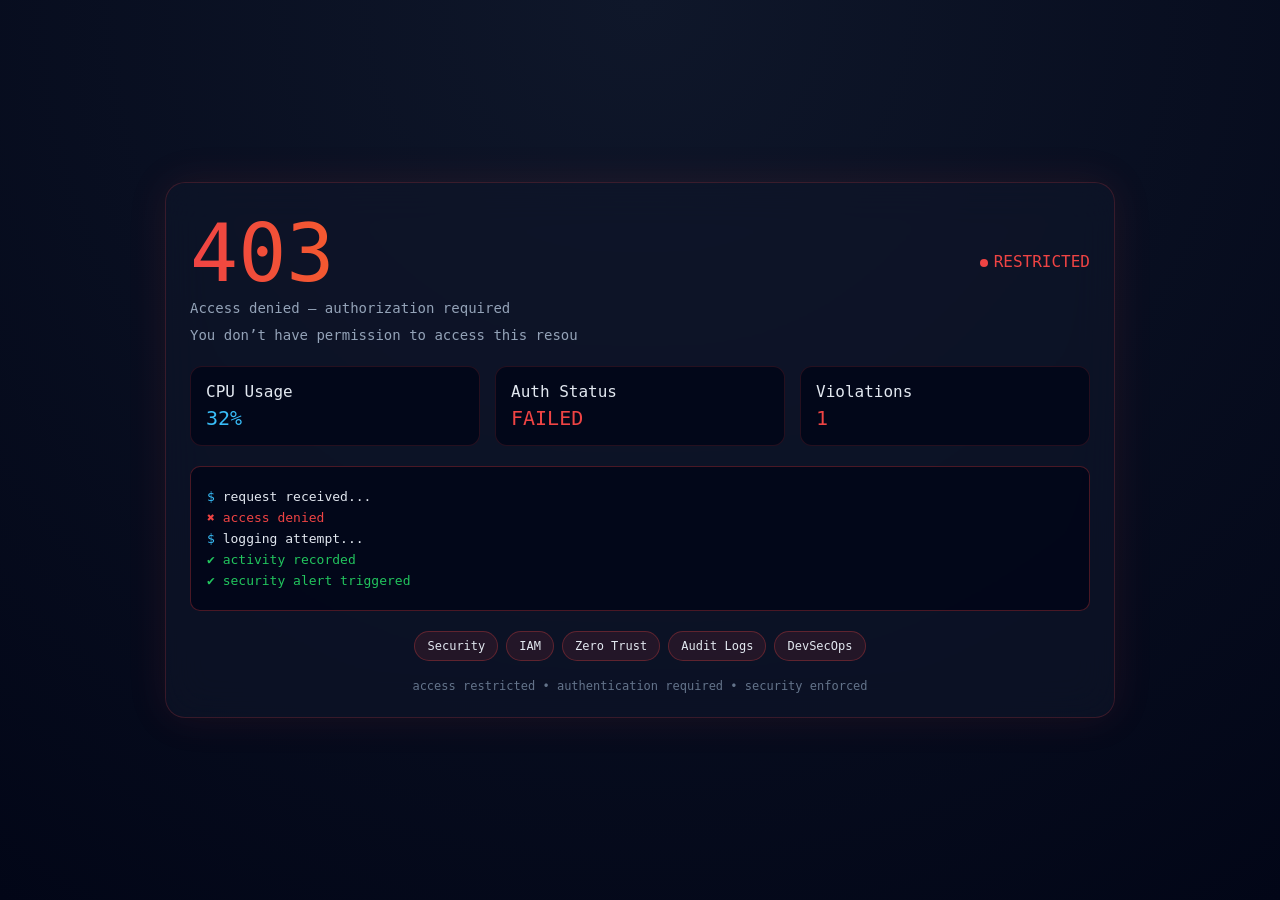
<file: a1/index.html>
<!DOCTYPE html>
<html lang="en">
<head>
<meta charset="UTF-8">
<meta name="viewport" content="width=device-width, initial-scale=1.0">
<title>Vishal Sen | DevOps  </title>
<meta name="description" content="Vishal Sen – DevOps, MLOps & AIOps Architect specializing in Kubernetes, Terraform, AWS, Azure, CI/CD, and AI infrastructure.">
<meta name="author" content="Vishal Sen">

<link rel="icon" href="/assets/favicon.svg">
<link rel="shortcut icon" href="/assets/favicon.svg">

<!-- <link rel="icon" href="assets/favicon.svg" type="image/svg+xml"> -->
<link rel="stylesheet" href="style.css">

<link href="https://fonts.googleapis.com/css2?family=Inter:wght@300;400;600;700&display=swap" rel="stylesheet">
<link rel="stylesheet" href="https://cdnjs.cloudflare.com/ajax/libs/font-awesome/6.5.0/css/all.min.css">
</head>
<body>

<!-- FLOATING THEME TOGGLE -->
<label class="theme-toggle floating">
  <input type="checkbox" id="themeSwitch">
  <div class="track"></div>
  <div class="knob"></div>

  <svg class="icon sun" viewBox="0 0 24 24">
    <circle cx="12" cy="12" r="4" fill="none" stroke="currentColor" stroke-width="1.6"/>
    <g stroke="currentColor" stroke-width="1.6" stroke-linecap="round">
      <line x1="12" y1="1.5" x2="12" y2="4"/>
      <line x1="12" y1="20" x2="12" y2="22.5"/>
      <line x1="1.5" y1="12" x2="4" y2="12"/>
      <line x1="20" y1="12" x2="22.5" y2="12"/>
      <line x1="4.2" y1="4.2" x2="6" y2="6"/>
      <line x1="18" y1="18" x2="19.8" y2="19.8"/>
      <line x1="4.2" y1="19.8" x2="6" y2="18"/>
      <line x1="18" y1="6" x2="19.8" y2="4.2"/>
    </g>
  </svg>

  <svg class="icon moon" viewBox="0 0 24 24">
    <path d="M14.5 2.5a9.5 9.5 0 1 0 7 14.5 7.5 7.5 0 1 1-7-14.5z" fill="none" stroke="currentColor" stroke-width="1.6"/>
    <path d="M18.5 5.5l.6 1.3 1.4.2-1 .9.2 1.4-1.2-.7-1.2.7.2-1.4-1-.9 1.4-.2z" fill="currentColor"/>
  </svg>
</label>

<!-- HERO -->
<div class="hero">
  <h1>Vishal Sen</h1>
  <h3>DevOps • Platform Engineer </h3>
  <div class="contact">📍 Noida, India | 📞 +91-6375067621</div>

  <div class="buttons">
    <a class="btn email" href="mailto:vishalsen.connect@gmail.com"><i class="fa-solid fa-envelope"></i>Email</a>
    <!-- <a class="btn github" href="https://github.com/vishalsen-connect" target="_blank"><i class="fa-brands fa-github"></i>GitHub</a> -->
    <a class="btn linkedin" href="https://linkedin.com/in/vishalsen-connect" target="_blank"><i class="fa-brands fa-linkedin"></i>LinkedIn</a>
    <a class="btn resume" href="resume.pdf" download><i class="fa-solid fa-file-arrow-down"></i>Download Resume</a>
  </div>
</div>

<section id="summary"><h2>Summary</h2>
  <div class="card">
    Senior DevOps Engineer with 7+ years of experience designing and managing scalable, 
    secure, and highly available multi-cloud infrastructure across AWS, Azure, and GCP. 
    Expertise in CI/CD pipeline architecture, Kubernetes platform engineering, Infrastructure 
    as Code (IaC), and observability. Proven ability to lead DevOps transformations, improve 
    deployment reliability, and optimize cloud costs for enterprise-scale systems.
  </div>
</section>

<section id="skills"><h2>Skills</h2>
  <div class="card">
    <p><strong>Cloud & Platforms:</strong> AWS, Microsoft Azure, GCP, DigitalOcean, VMware</p>
    <p><strong>Containerization & Orchestration:</strong> Docker, Kubernetes (EKS, AKS), Amazon ECS, Azure Container, OpenShift</p>
    <p><strong>CI/CD & DevOps Tools:</strong> Jenkins, Azure DevOps, GitHub Actions, Argo CD, AWS CodePipeline, Bitbucket Pipelines</p>
    <p><strong>Infrastructure as Code & Automation:</strong> Terraform, Terragrunt, CloudFormation, Ansible</p>
    <p><strong>Monitoring & Observability:</strong> Amazon CloudWatch, Azure Monitor, Prometheus, Grafana, ELK Stack, Splunk, Zabbix, Nagios</p>
    <p><strong>Scripting & Programming:</strong> Python, Bash, Groovy</p>
    <p><strong>Security & Compliance:</strong> CyberArk, SailPoint, SonarQube, Fossology, OWASP Dependency-Check, SOC 2, HIPAA, GDPR</p>
  </div>
</section>

<!-- EXPERIENCE -->
<section id="experience"><h2>Experience</h2>
  <div class="card">
    <div class="role">Lead Consultant</div>
    <div class="exp-header"><span>HCL Tech</span><span>Aug 2024 – Oct 2025</span></div>
    <div class="location">Noida, Uttar Pradesh, IN</div>
    <ul>
      <li>Architected enterprise-grade multi-cloud CI/CD pipelines (AWS, Azure, GCP) using GitHub Actions, improving deployment reliability by 70%</li>
      <li>Led Kubernetes platform implementation across AKS, EKS, and OpenShift, supporting large-scale production workloads</li>
      <li>Standardized Infrastructure as Code using Terraform and Ansible, reducing manual effort by 50%</li>
      <li>Implemented centralized monitoring and alerting (CloudWatch, Azure Monitor, Prometheus), achieving 99.9% uptime</li>
      <li>Strengthened security posture using CyberArk, GitHub-integrated DevSecOps practices, and compliance frameworks</li>
    </ul>
  </div>

  <div class="card">
    <div class="role">DevOps Engineer</div>
    <div class="exp-header"><span>Matellio Inc (India)</span><span>Apr 2023 – Jun 2024</span></div>
    <div class="location">Jaipur, Rajasthan, IN</div>
    <ul>
      <li>Managed multi-cloud infrastructure (AWS, Azure, GCP) supporting 50+ production workloads</li>
      <li>Designed scalable Infrastructure as Code solutions using Terraform, reducing provisioning time by 70%</li>
      <li>Built CI/CD pipelines using GitHub Actions, Jenkins, and Azure DevOps for multi-environment deployments</li>
      <li>Optimized cloud costs by 30% through rightsizing, auto-scaling, and resource governance strategies</li>
      <li>Implemented disaster recovery and backup strategies, improving RTO by 50%</li>
    </ul>
  </div>

  <div class="card">
  <div class="role">DevOps Engineer</div>
  <div class="exp-header"><span>Stellar Informatics Private Limited</span><span>Sep 2020 – Apr 2023</span></div>
  <div class="location">Noida, Uttar Pradesh, IN</div>
    <ul>
      <li>Built CI/CD pipelines for AWS and Azure, improving deployment efficiency by 70%.</li>
      <li>Managed GitHub, GitLab, and AWS CodeCommit repositories with standardized branching strategies.</li>
      <li>Integrated DevSecOps tools such as SonarQube and OWASP Dependency-Check to ensure secure releases.</li>
      <li>Implemented monitoring using Prometheus, Grafana, and AWS CloudWatch, reducing issue detection time by 40%.</li>
      <li>Containerized applications using Docker and deployed workloads on AWS ECS and Azure Container Instances (ACI).</li>
    </ul>
  </div>

  <div class="card">
  <div class="role">System Administrator</div>
  <div class="exp-header"><span>Evision Technoserve Private Limited</span><span>Jan 2019 – Sep 2020</span></div>
  <div class="location">Noida, Uttar Pradesh, IN</div>
    <ul>
      <li>Automated infrastructure provisioning on AWS and Azure using Terraform, reducing environment setup time by 60%.</li>
      <li>Built CI/CD pipelines using Jenkins, improving deployment speed by 50%.</li>
      <li>Managed Linux and Windows servers, ensuring high availability and patch compliance.</li>
      <li>Implemented Docker-based containerization and monitoring using Prometheus and Grafana.</li>
    </ul>
  </div>  

</section>


<!-- EDUCATION -->
<section id="education"><h2>Education</h2>
  <div class="card">
    <p><strong>Master of Business Administration (MBA-T&FINANCE)</strong><br>Swami Vivekanand Subharti University, Meerut • 07/2021-06/2023</p>
    <p><strong>Bachelor of Computer Application (BCA)</strong><br>Jaipur National University, Jaipur • 07/2017 - 06/2021</p>
  </div>
</section>

<!-- CERTIFICATIONS -->
<section id="certifications"><h2>Certifications</h2>
  <div class="card">
    <ul>
      <li>
        Microsoft Certified: Azure Fundamentals
        <a href="https://learn.microsoft.com/api/credentials/share/en-gb/vishalsen-7177/1BEE1E5DE6D8061F?sharingId=EDB5D14513B7B8A8" target="_blank">[View]</a>
      </li>

      <li>
        Microsoft Certified: Azure Administrator Associate
        <a href="https://learn.microsoft.com/api/credentials/share/en-gb/vishalsen-7177/9BC3036879995AEB?sharingId=EDB5D14513B7B8A8" target="_blank">[View]</a>
      </li>

      <li>
        Microsoft Certified: DevOps Engineer Expert
        <a href="https://learn.microsoft.com/api/credentials/share/en-gb/vishalsen-7177/CEE04BD8E3CBF465?sharingId=EDB5D14513B7B8A8" target="_blank">[View]</a>
      </li>

      <li>
        AWS Certified DevOps Engineer – Professional
        <a href="#" target="_blank">[View]</a>
      </li>

      <li>
        Red Hat Certified System Administrator
        <a href="https://rhtapps.redhat.com/verify?certId=180-059-818" target="_blank">[View]</a>
      </li>

      <li>
        Red Hat Certified Engineer
        <a href="https://rhtapps.redhat.com/verify?certId=180-059-818" target="_blank">[View]</a>
      </li>

      <li>
        Red Hat Certified Specialist in Virtualization
        <a href="https://rhtapps.redhat.com/verify?certId=180-059-818" target="_blank">[View]</a>
      </li>
    </ul>
  </div>
</section>


<footer>© 2026 Vishal Sen • DevOps Resume • GitHub Pages</footer>

<script src="/assets/script.js"></script>
</body>
</html>
</file>
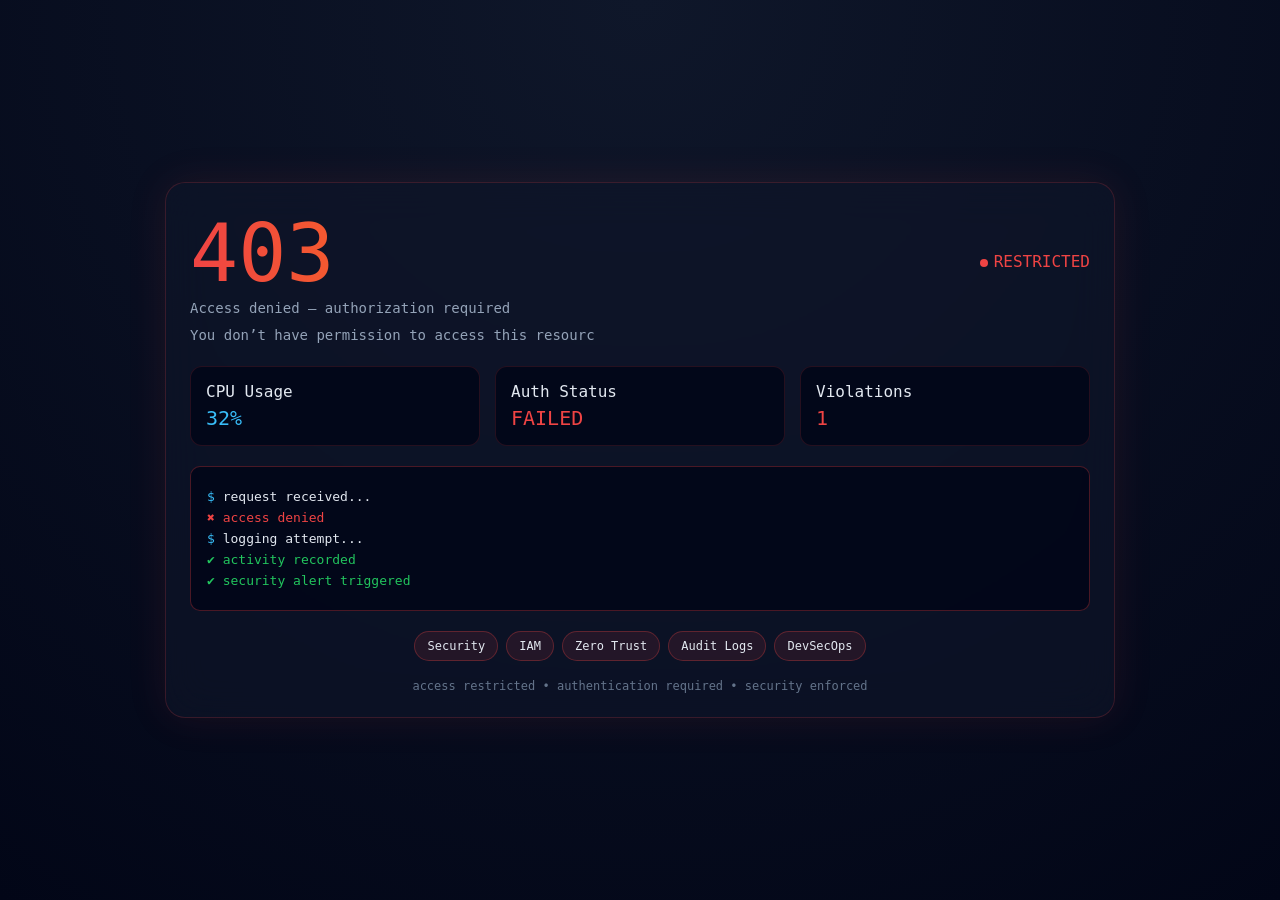
<file: b2/index.html>
<!DOCTYPE html>
<html lang="en">
<head>
<meta charset="UTF-8">
<meta name="viewport" content="width=device-width, initial-scale=1.0">
<title>Vishal Sen | DevOps • MLOps </title>
<meta name="description" content="Vishal Sen – DevOps, MLOps & AIOps Architect specializing in Kubernetes, Terraform, AWS, Azure, CI/CD, and AI infrastructure.">
<meta name="author" content="Vishal Sen">

<link rel="icon" href="/assets/favicon.svg">
<link rel="shortcut icon" href="/assets/favicon.svg">
<link rel="stylesheet" href="style.css">

<link href="https://fonts.googleapis.com/css2?family=Inter:wght@300;400;600;700&display=swap" rel="stylesheet">
<link rel="stylesheet" href="https://cdnjs.cloudflare.com/ajax/libs/font-awesome/6.5.0/css/all.min.css">
</head>
<body>

<!-- FLOATING THEME TOGGLE -->
<label class="theme-toggle floating">
  <input type="checkbox" id="themeSwitch">
  <div class="track"></div>
  <div class="knob"></div>

  <svg class="icon sun" viewBox="0 0 24 24">
    <circle cx="12" cy="12" r="4" fill="none" stroke="currentColor" stroke-width="1.6"/>
    <g stroke="currentColor" stroke-width="1.6" stroke-linecap="round">
      <line x1="12" y1="1.5" x2="12" y2="4"/>
      <line x1="12" y1="20" x2="12" y2="22.5"/>
      <line x1="1.5" y1="12" x2="4" y2="12"/>
      <line x1="20" y1="12" x2="22.5" y2="12"/>
      <line x1="4.2" y1="4.2" x2="6" y2="6"/>
      <line x1="18" y1="18" x2="19.8" y2="19.8"/>
      <line x1="4.2" y1="19.8" x2="6" y2="18"/>
      <line x1="18" y1="6" x2="19.8" y2="4.2"/>
    </g>
  </svg>

  <svg class="icon moon" viewBox="0 0 24 24">
    <path d="M14.5 2.5a9.5 9.5 0 1 0 7 14.5 7.5 7.5 0 1 1-7-14.5z" fill="none" stroke="currentColor" stroke-width="1.6"/>
    <path d="M18.5 5.5l.6 1.3 1.4.2-1 .9.2 1.4-1.2-.7-1.2.7.2-1.4-1-.9 1.4-.2z" fill="currentColor"/>
  </svg>
</label>

<!-- HERO -->
<div class="hero">
  <h1>Vishal Sen</h1>
  <h3>DevOps • MLOps • Platform Engineer</h3>
  <div class="contact">📍 Noida, India | 📞 +91-6375067621</div>

  <div class="buttons">
    <a class="btn email" href="mailto:vishalsen.connect@gmail.com"><i class="fa-solid fa-envelope"></i>Email</a>
    <!-- <a class="btn github" href="https://github.com/vishalsen-connect" target="_blank"><i class="fa-brands fa-github"></i>GitHub</a> -->
    <a class="btn linkedin" href="https://linkedin.com/in/vishalsen-connect" target="_blank"><i class="fa-brands fa-linkedin"></i>LinkedIn</a>
    <a class="btn resume" href="resume.pdf" download><i class="fa-solid fa-file-arrow-down"></i>Download Resume</a>
  </div>
</div>

<section id="summary"><h2>Summary</h2>
  <div class="card">
    Senior DevOps & MLOps Engineer with 7+ years of experience building scalable cloud-
    native platforms and production-grade ML systems across AWS, Azure, and GCP. 
    Specialized in designing end-to-end ML pipelines, automating model lifecycle 
    management, and integrating CI/CD with ML workflows. Proven ability to enable reliable, 
    reproducible, and scalable machine learning deployments.
  </div>
</section>

<section id="skills"><h2>Skills</h2>
  <div class="card">
    <p><strong>Cloud & DevOps:</strong> AWS, Azure, GCP, Kubernetes, Docker, Terraform, Jenkins, Argo CD </p>
    <p><strong>MLOps Platforms:</strong> MLflow, Kubeflow, SageMaker, Azure ML, Vertex AI, KServe, DVC </p>
    <p><strong>ML Frameworks:</strong> TensorFlow, PyTorch, Scikit-learn </p>
    <p><strong>Monitoring:</strong> Prometheus, Grafana, Dynatrace, Amazon CloudWatch, Azure Monitor </p>
    <p><strong>Programming:</strong> Python, Bash </p>
  </div>
</section>

<!-- EXPERIENCE -->
<section id="experience"><h2>Experience</h2>
  <div class="card">
    <div class="role">Lead Consultant</div>
    <div class="exp-header"><span>HCL Tech</span><span>Aug 2024 – Oct 2025</span></div>
    <div class="location">Noida, Uttar Pradesh, IN</div>
    <ul>
      <li>Architected end-to-end MLOps pipelines enabling automated model training, validation, and deployment.</li>
      <li>Integrated ML workflows into CI/CD pipelines, reducing model release cycles significantly.</li>
      <li>Built reusable ML pipelines using MLflow, SageMaker, and Azure ML.</li>
      <li>Collaborated with data science teams to productionize models at scale.</li>
      <li>Implemented monitoring strategies for model performance and system health.</li>
    </ul>
  </div>

  <div class="card">
    <div class="role">DevOps Engineer</div>
    <div class="exp-header"><span>Matellio Inc (India)</span><span>Apr 2023 – Jun 2024</span></div>
    <div class="location">Jaipur, Rajasthan, IN</div>
    <ul>
      <li>Developed MLOps workflows for automated training, versioning, and deployment of ML models.</li>
      <li>Built scalable infrastructure for ML workloads using Terraform and cloud-native services.</li>
      <li>Designed CI/CD pipelines supporting both application and ML deployments.</li>
      <li>Optimized compute and cloud resource usage for ML workloads.</li>
    </ul>
  </div>

  <div class="card">
  <div class="role">DevOps Engineer</div>
  <div class="exp-header"><span>Stellar Informatics Private Limited</span><span>Sep 2020 – Apr 2023</span></div>
  <div class="location">Noida, Uttar Pradesh, IN</div>
    <ul>
      <li>Built CI/CD pipelines for AWS & Azure, improving deployment efficiency by 70%.</li>
      <li>Managed GitHub, GitLab, and CodeCommit with standardized branching strategies.</li>
      <li>Integrated DevSecOps tools (SonarQube, OWASP Dependency-Check) for secure releases.</li>
      <li>Implemented monitoring (Prometheus, Grafana, CloudWatch) and containerized deployments using Docker (ECS, ACI).</li>
    </ul>
  </div>

  <div class="card">
  <div class="role">System Administrator</div>
  <div class="exp-header"><span>Evision Technoserve Private Limited</span><span>Jan 2019 – Sep 2020</span></div>
  <div class="location">Noida, Uttar Pradesh, IN</div>
    <ul>
      <li>Automated infrastructure provisioning on AWS and Azure using Terraform, reducing environment setup time by 60%.</li>
      <li>Built CI/CD pipelines using Jenkins, improving deployment speed by 50%.</li>
      <li>Managed Linux and Windows servers, ensuring high availability and patch compliance.</li>
      <li>Implemented Docker-based containerization and monitoring using Prometheus and Grafana.</li>
    </ul>
  </div>  

</section>


<!-- EDUCATION -->
<section id="education"><h2>Education</h2>
  <div class="card">
    <p><strong>Master of Business Administration (MBA-T&FINANCE)</strong><br>Swami Vivekanand Subharti University, Meerut • 07/2021-06/2023</p>
    <p><strong>Bachelor of Computer Application (BCA)</strong><br>Jaipur National University, Jaipur • 07/2017 - 06/2021</p>
  </div>
</section>

<!-- CERTIFICATIONS -->
<section id="certifications"><h2>Certifications</h2>
  <div class="card">
    <ul>
      <li>
        Microsoft Certified: Azure Fundamentals
        <a href="https://learn.microsoft.com/api/credentials/share/en-gb/vishalsen-7177/1BEE1E5DE6D8061F?sharingId=EDB5D14513B7B8A8" target="_blank">[View]</a>
      </li>

      <li>
        Microsoft Certified: Azure Administrator Associate
        <a href="https://learn.microsoft.com/api/credentials/share/en-gb/vishalsen-7177/9BC3036879995AEB?sharingId=EDB5D14513B7B8A8" target="_blank">[View]</a>
      </li>

      <li>
        Microsoft Certified: DevOps Engineer Expert
        <a href="https://learn.microsoft.com/api/credentials/share/en-gb/vishalsen-7177/CEE04BD8E3CBF465?sharingId=EDB5D14513B7B8A8" target="_blank">[View]</a>
      </li>

      <li>
        AWS Certified DevOps Engineer – Professional
        <a href="#" target="_blank">[View]</a>
      </li>

      <li>
        Red Hat Certified System Administrator
        <a href="https://rhtapps.redhat.com/verify?certId=180-059-818" target="_blank">[View]</a>
      </li>

      <li>
        Red Hat Certified Engineer
        <a href="https://rhtapps.redhat.com/verify?certId=180-059-818" target="_blank">[View]</a>
      </li>

      <li>
        Red Hat Certified Specialist in Virtualization
        <a href="https://rhtapps.redhat.com/verify?certId=180-059-818" target="_blank">[View]</a>
      </li>
    </ul>
  </div>
</section>


<footer>© 2026 Vishal Sen • DevOps Resume • GitHub Pages</footer>

<script src="/assets/script.js"></script>
</body>
</html>
</file>
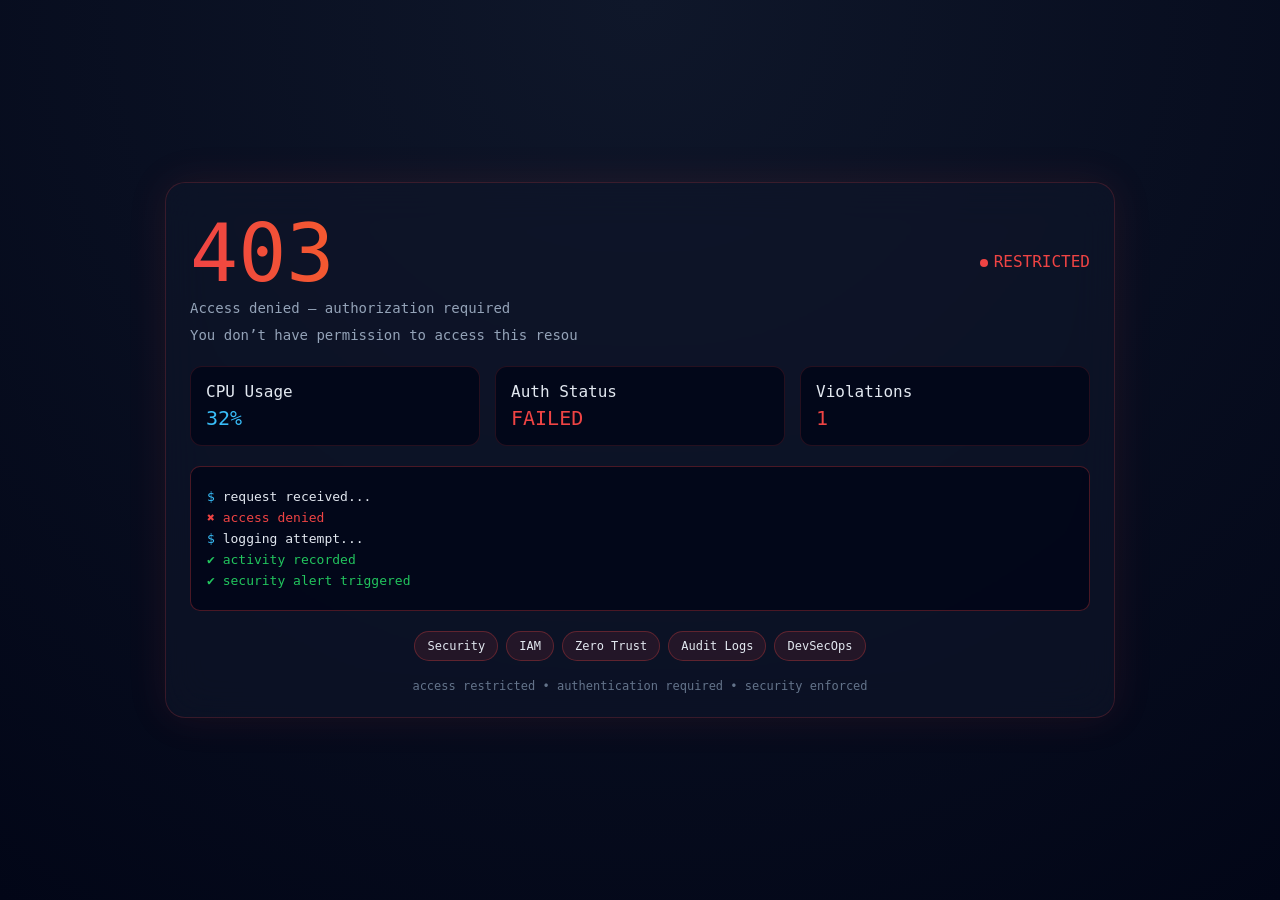
<file: c3/index.html>
<!DOCTYPE html>
<html lang="en">
<head>
<meta charset="UTF-8">
<meta name="viewport" content="width=device-width, initial-scale=1.0">
<title>Vishal Sen | DevOps • MLOps • AIOps </title>
<!-- <title>Vishal Sen | DevOps • MLOps • AIOps Architect</title> -->
<meta name="description" content="Vishal Sen – DevOps, MLOps & AIOps Architect specializing in Kubernetes, Terraform, AWS, Azure, CI/CD, and AI infrastructure.">
<meta name="author" content="Vishal Sen">

<link rel="icon" href="/assets/favicon.svg">
<link rel="shortcut icon" href="/assets/favicon.svg">
<link rel="stylesheet" href="style.css">

<link href="https://fonts.googleapis.com/css2?family=Inter:wght@300;400;600;700&display=swap" rel="stylesheet">
<link rel="stylesheet" href="https://cdnjs.cloudflare.com/ajax/libs/font-awesome/6.5.0/css/all.min.css">
</head>
<body>

<!-- FLOATING THEME TOGGLE -->
<label class="theme-toggle floating">
  <input type="checkbox" id="themeSwitch">
  <div class="track"></div>
  <div class="knob"></div>

  <svg class="icon sun" viewBox="0 0 24 24">
    <circle cx="12" cy="12" r="4" fill="none" stroke="currentColor" stroke-width="1.6"/>
    <g stroke="currentColor" stroke-width="1.6" stroke-linecap="round">
      <line x1="12" y1="1.5" x2="12" y2="4"/>
      <line x1="12" y1="20" x2="12" y2="22.5"/>
      <line x1="1.5" y1="12" x2="4" y2="12"/>
      <line x1="20" y1="12" x2="22.5" y2="12"/>
      <line x1="4.2" y1="4.2" x2="6" y2="6"/>
      <line x1="18" y1="18" x2="19.8" y2="19.8"/>
      <line x1="4.2" y1="19.8" x2="6" y2="18"/>
      <line x1="18" y1="6" x2="19.8" y2="4.2"/>
    </g>
  </svg>

  <svg class="icon moon" viewBox="0 0 24 24">
    <path d="M14.5 2.5a9.5 9.5 0 1 0 7 14.5 7.5 7.5 0 1 1-7-14.5z" fill="none" stroke="currentColor" stroke-width="1.6"/>
    <path d="M18.5 5.5l.6 1.3 1.4.2-1 .9.2 1.4-1.2-.7-1.2.7.2-1.4-1-.9 1.4-.2z" fill="currentColor"/>
  </svg>
</label>

<!-- HERO -->
<div class="hero">
  <h1>Vishal Sen</h1>
  <h3>DevOps • MLOps • AIOps </h3>
  <!-- <h3>DevOps • MLOps • AIOps Architect</h3> -->
  <div class="contact">📍 Noida, India | 📞 +91-6375067621</div>

  <div class="buttons">
    <a class="btn email" href="mailto:vishalsen.connect@gmail.com"><i class="fa-solid fa-envelope"></i>Email</a>
    <!-- <a class="btn github" href="https://github.com/vishalsen-connect" target="_blank"><i class="fa-brands fa-github"></i>GitHub</a> -->
    <a class="btn linkedin" href="https://linkedin.com/in/vishalsen-connect" target="_blank"><i class="fa-brands fa-linkedin"></i>LinkedIn</a>
    <a class="btn resume" href="resume.pdf" download><i class="fa-solid fa-file-arrow-down"></i>Download Resume</a>
  </div>
</div>

<section id="summary"><h2>Summary</h2>
  <div class="card">
    Senior DevOps, MLOps & AIOps Engineer with 7+ years of experience designing and 
    managing scalable, secure, and high-performance multi-cloud infrastructure across 
    AWS, Azure, and GCP. Expertise in CI/CD automation, Kubernetes platform engineering, 
    and end-to-end ML lifecycle management. Proven ability to build intelligent, data-driven 
    observability systems with anomaly detection, predictive monitoring, and automated 
    remediation. Focused on reliability, cost optimization, and delivering self-healing, cloud-
    native solutions.
  </div>
</section>

<section id="skills"><h2>Skills</h2>
  <div class="card">
    <p><strong>Cloud & DevOps:</strong> AWS, Azure, GCP, Kubernetes, Docker, Terraform, Jenkins, Argo CD </p>
    <p><strong>MLOps Platforms:</strong> MLflow, Kubeflow, SageMaker, Azure ML, Vertex AI, KServe, DVC </p>
    <p><strong>ML Frameworks:</strong> TensorFlow, PyTorch, Scikit-learn </p>
    <p><strong>AIOps & Observability:</strong> Anomaly Detection (logs & metrics), Predictive Monitoring, Alert Correlation, Noise Reduction, Root Cause Analysis (RCA), Auto-remediation, Distributed Tracing (OpenTelemetry), Observability (Prometheus, Grafana, ELK Stack, Splunk, Dynatrace) </p>
    <p><strong>Data & ML for AIOps:</strong> Time-series Analysis, Forecasting (Prophet/ARIMA basics), Log Analytics, Feature Engineering, Incident Classification </p>
    <p><strong>LLMOps / GenAI:</strong>LLM Integration (OpenAI APIs), Prompt Engineering, AI-powered Log Analysis, Incident Summarization, ChatOps Automation</p>
  </div>
</section>

<!-- EXPERIENCE -->
<section id="experience"><h2>Experience</h2>
  <div class="card">
    <div class="role">Lead Consultant</div>
    <div class="exp-header"><span>HCL Tech</span><span>Aug 2024 – Oct 2025</span></div>
    <div class="location">Noida, Uttar Pradesh, IN</div>
    <ul>
      <li>Architected multi-cloud CI/CD pipelines, improving deployment reliability by 70%.</li>
      <li>Led Kubernetes platform deployments (AKS, EKS, OpenShift) for large-scale workloads.</li>
      <li>Built end-to-end MLOps pipelines (MLflow, SageMaker, Azure ML) for automated model lifecycle.</li>
      <li>Implemented AIOps-driven observability (Prometheus, ELK) with anomaly detection and auto-remediation.</li>
      <li>Automated infrastructure using Terraform & Ansible, reducing manual effort by 50% and achieving 99.9% uptime.</li>
    </ul>
  </div>

  <div class="card">
    <div class="role">DevOps Engineer</div>
    <div class="exp-header"><span>Matellio Inc (India)</span><span>Apr 2023 – Jun 2024</span></div>
    <div class="location">Jaipur, Rajasthan, IN</div>
    <ul>
      <li>Managed multi-cloud infrastructure supporting 50+ production workloads.</li>
      <li>Designed IaC solutions (Terraform, CloudFormation), reducing provisioning time by 70%.</li>
      <li>Built CI/CD pipelines and integrated ML workflows for automated deployments.</li>
      <li>Optimized cloud costs by 30% and improved system resilience with DR strategies.</li>
    </ul>
  </div>

  <div class="card">
  <div class="role">DevOps Engineer</div>
  <div class="exp-header"><span>Stellar Informatics Private Limited</span><span>Sep 2020 – Apr 2023</span></div>
  <div class="location">Noida, Uttar Pradesh, IN</div>
    <ul>
      <li>Built CI/CD pipelines for AWS & Azure, improving deployment efficiency by 70%.</li>
      <li>Managed GitHub, GitLab, and CodeCommit with standardized branching strategies.</li>
      <li>Integrated DevSecOps tools (SonarQube, OWASP Dependency-Check) for secure releases.</li>
      <li>Implemented monitoring (Prometheus, Grafana, CloudWatch) and containerized deployments using Docker (ECS, ACI).</li>
    </ul>
  </div>

  <div class="card">
  <div class="role">System Administrator</div>
  <div class="exp-header"><span>Evision Technoserve Private Limited</span><span>Jan 2019 – Sep 2020</span></div>
  <div class="location">Noida, Uttar Pradesh, IN</div>
    <ul>
      <li>Automated infrastructure provisioning on AWS and Azure using Terraform, reducing environment setup time by 60%.</li>
      <li>Built CI/CD pipelines using Jenkins, improving deployment speed by 50%.</li>
      <li>Managed Linux and Windows servers, ensuring high availability and patch compliance.</li>
      <li>Implemented Docker-based containerization and monitoring using Prometheus and Grafana.</li>
    </ul>
  </div>  

</section>


<!-- EDUCATION -->
<section id="education"><h2>Education</h2>
  <div class="card">
    <p><strong>Master of Business Administration (MBA-T&FINANCE)</strong><br>Swami Vivekanand Subharti University, Meerut • 07/2021-06/2023</p>
    <p><strong>Bachelor of Computer Application (BCA)</strong><br>Jaipur National University, Jaipur • 07/2017 - 06/2021</p>
  </div>
</section>

<!-- CERTIFICATIONS -->
<section id="certifications"><h2>Certifications</h2>
  <div class="card">
    <ul>
      <li>
        Microsoft Certified: Azure Fundamentals
        <a href="https://learn.microsoft.com/api/credentials/share/en-gb/vishalsen-7177/1BEE1E5DE6D8061F?sharingId=EDB5D14513B7B8A8" target="_blank">[View]</a>
      </li>

      <li>
        Microsoft Certified: Azure Administrator Associate
        <a href="https://learn.microsoft.com/api/credentials/share/en-gb/vishalsen-7177/9BC3036879995AEB?sharingId=EDB5D14513B7B8A8" target="_blank">[View]</a>
      </li>

      <li>
        Microsoft Certified: DevOps Engineer Expert
        <a href="https://learn.microsoft.com/api/credentials/share/en-gb/vishalsen-7177/CEE04BD8E3CBF465?sharingId=EDB5D14513B7B8A8" target="_blank">[View]</a>
      </li>

      <li>
        AWS Certified DevOps Engineer – Professional
        <a href="#" target="_blank">[View]</a>
      </li>

      <li>
        Red Hat Certified System Administrator
        <a href="https://rhtapps.redhat.com/verify?certId=180-059-818" target="_blank">[View]</a>
      </li>

      <li>
        Red Hat Certified Engineer
        <a href="https://rhtapps.redhat.com/verify?certId=180-059-818" target="_blank">[View]</a>
      </li>

      <li>
        Red Hat Certified Specialist in Virtualization
        <a href="https://rhtapps.redhat.com/verify?certId=180-059-818" target="_blank">[View]</a>
      </li>
    </ul>
  </div>
</section>


<footer>© 2026 Vishal Sen • DevOps Resume • GitHub Pages</footer>

<script src="/assets/script.js"></script>
</body>
</html>
</file>
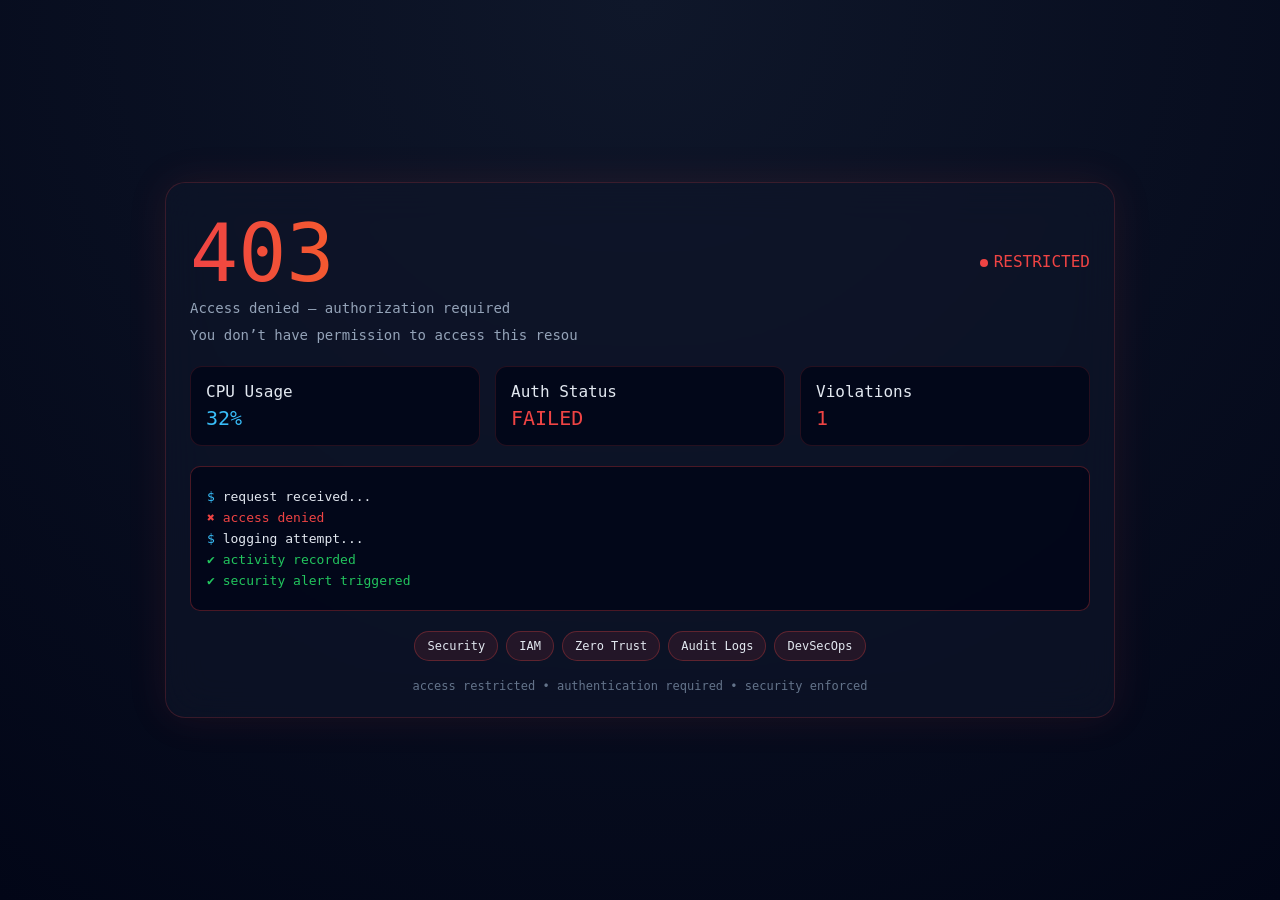
<file: old/index.html>
<!DOCTYPE html>
<html lang="en">
<head>
<meta charset="UTF-8">
<meta name="viewport" content="width=device-width, initial-scale=1.0">
<title>Vishal Sen | DevOps • MLOps </title>
<!-- <title>Vishal Sen | DevOps • MLOps • AIOps Architect</title> -->
<meta name="description" content="Vishal Sen – DevOps, MLOps & AIOps Architect specializing in Kubernetes, Terraform, AWS, Azure, CI/CD, and AI infrastructure.">
<meta name="author" content="Vishal Sen">

<link rel="icon" href="assets/favicon.svg" type="image/svg+xml">
<link rel="stylesheet" href="style.css">

<link href="https://fonts.googleapis.com/css2?family=Inter:wght@300;400;600;700&display=swap" rel="stylesheet">
<link rel="stylesheet" href="https://cdnjs.cloudflare.com/ajax/libs/font-awesome/6.5.0/css/all.min.css">
</head>
<body>

<!-- FLOATING THEME TOGGLE -->
<label class="theme-toggle floating">
  <input type="checkbox" id="themeSwitch">
  <div class="track"></div>
  <div class="knob"></div>

  <svg class="icon sun" viewBox="0 0 24 24">
    <circle cx="12" cy="12" r="4" fill="none" stroke="currentColor" stroke-width="1.6"/>
    <g stroke="currentColor" stroke-width="1.6" stroke-linecap="round">
      <line x1="12" y1="1.5" x2="12" y2="4"/>
      <line x1="12" y1="20" x2="12" y2="22.5"/>
      <line x1="1.5" y1="12" x2="4" y2="12"/>
      <line x1="20" y1="12" x2="22.5" y2="12"/>
      <line x1="4.2" y1="4.2" x2="6" y2="6"/>
      <line x1="18" y1="18" x2="19.8" y2="19.8"/>
      <line x1="4.2" y1="19.8" x2="6" y2="18"/>
      <line x1="18" y1="6" x2="19.8" y2="4.2"/>
    </g>
  </svg>

  <svg class="icon moon" viewBox="0 0 24 24">
    <path d="M14.5 2.5a9.5 9.5 0 1 0 7 14.5 7.5 7.5 0 1 1-7-14.5z" fill="none" stroke="currentColor" stroke-width="1.6"/>
    <path d="M18.5 5.5l.6 1.3 1.4.2-1 .9.2 1.4-1.2-.7-1.2.7.2-1.4-1-.9 1.4-.2z" fill="currentColor"/>
  </svg>
</label>

<!-- HERO -->
<div class="hero">
  <h1>Vishal Sen</h1>
  <h3>DevOps • MLOps • Platform Engineer</h3>
  <!-- <h3>DevOps • MLOps • AIOps Architect</h3> -->
  <div class="contact">📍 Noida, India | 📞 +91-6375067621</div>

  <div class="buttons">
    <a class="btn email" href="mailto:vishalsen.connect@gmail.com"><i class="fa-solid fa-envelope"></i>Email</a>
    <!-- <a class="btn github" href="https://github.com/vishalsen-connect" target="_blank"><i class="fa-brands fa-github"></i>GitHub</a> -->
    <a class="btn linkedin" href="https://linkedin.com/in/vishalsen-connect" target="_blank"><i class="fa-brands fa-linkedin"></i>LinkedIn</a>
    <a class="btn resume" href="resume.pdf" download><i class="fa-solid fa-file-arrow-down"></i>Download Resume</a>
  </div>
</div>

<section id="summary"><h2>Summary</h2>
  <div class="card">
    DevOps & MLOps Engineer with 7+ years of experience in multi-cloud environments across AWS, Azure, and
    GCP. Skilled in CI/CD pipeline automation, Kubernetes orchestration, IaC, monitoring, and secure 
    infrastructure design. Experienced in building scalable ML pipelines using SageMaker, MLflow, and
    Azure ML. Focused on automation, cost optimization, system reliability, and delivering high-performance
    cloud-native solutions.
  </div>
</section>

<section id="skills"><h2>Skills</h2>
  <div class="card">
    <p><strong>Cloud & Platforms:</strong> AWS, Microsoft Azure, GCP, DigitalOcean, VMware</p>
    <p><strong>Containerization & Orchestration:</strong> Docker, Kubernetes (EKS, AKS), Amazon ECS, Azure Container, OpenShift</p>
    <p><strong>CI/CD & DevOps Tools:</strong> Jenkins, Azure DevOps, GitHub Actions, Argo CD, AWS CodePipeline, Bitbucket Pipelines</p>
    <p><strong>Infrastructure as Code & Automation:</strong> Terraform, Terragrunt, CloudFormation, Ansible</p>
    <p><strong>Monitoring & Observability:</strong> Amazon CloudWatch, Azure Monitor, Prometheus, Grafana, ELK Stack, Splunk, Zabbix, Nagios</p>
    <p><strong>Scripting & Programming:</strong> Python, Bash, Groovy</p>
    <p><strong>Security & Compliance:</strong> CyberArk, SailPoint, SonarQube, Fossology, OWASP Dependency-Check, SOC 2, HIPAA, GDPR</p>
    <p><strong>ML Platforms:</strong> MLflow, Kubeflow, KServe, DVC, SageMaker, Azure ML, Vertex AI, TensorFlow, PyTorch, Scikit-learn, Pandas, NumPy</p>
    <p><strong>Data & Analytics:</strong> Power BI, Tableau, Glue, Azure Data Factory</p>  
  </div>
</section>

<!-- EXPERIENCE -->
<section id="experience"><h2>Experience</h2>
  <div class="card">
    <div class="role">Lead Consultant</div>
    <div class="exp-header"><span>HCL Tech</span><span>Aug 2024 – Oct 2025</span></div>
    <div class="location">Noida, Uttar Pradesh, IN</div>
    <ul>
      <li>Architected multi-cloud CI/CD pipelines (AWS, Azure, GitHub Actions), increasing deployment reliability by 70%.</li>
      <li>Deployed containerized applications on AKS, EKS, OpenShift, managing 500+ artifacts via JFrog Artifactory.</li>
      <li>Built end-to-end MLOps pipelines using MLflow, SageMaker, Azure ML, and Docker with automated model training & deployment.</li>
      <li>Implemented CyberArk for credential governance, reducing privileged access risk by 60%.</li>
      <li>Automated infrastructure using Terraform & Ansible, cutting manual configuration efforts by 50%.</li>
      <li>Developed detailed runbooks, architecture diagrams, and SOPs, improving onboarding efficiency by 30%.</li>
      <li>Achieved 99.9% uptime using proactive monitoring with Azure Monitor & AWS CloudWatch.</li>
    </ul>
  </div>

  <div class="card">
    <div class="role">DevOps Engineer</div>
    <div class="exp-header"><span>Matellio Inc (India)</span><span>Apr 2023 – Jun 2024</span></div>
    <div class="location">Jaipur, Rajasthan, IN</div>
    <ul>
      <li>Managed multi-cloud infrastructure across AWS and Azure, supporting 50+ distributed production workloads.</li>
      <li>Built scalable Infrastructure as Code using Terraform, CloudFormation, and ARM templates, reducing provisioning time by 70%.</li>
      <li>Designed and implemented CI/CD pipelines using Jenkins, GitHub Actions, and Azure DevOps for multi-environment deployments.</li>
      <li>Developed MLOps workflows using MLflow, SageMaker, and Azure ML, enabling automated model training and versioning.</li>
      <li>Optimized cloud resource utilization, reducing AWS and Azure costs by 30% through rightsizing and auto-scaling strategies.</li>
      <li>Implemented disaster recovery solutions, improving RTO by 50%.</li>
    </ul>
  </div>

  <div class="card">
  <div class="role">DevOps Engineer</div>
  <div class="exp-header"><span>Stellar Informatics Private Limited</span><span>Sep 2020 – Apr 2023</span></div>
  <div class="location">Noida, Uttar Pradesh, IN</div>
    <ul>
      <li>Built CI/CD pipelines for AWS and Azure, improving deployment efficiency by 70%.</li>
      <li>Managed GitHub, GitLab, and AWS CodeCommit repositories with standardized branching strategies.</li>
      <li>Integrated DevSecOps tools such as SonarQube and OWASP Dependency-Check to ensure secure releases.</li>
      <li>Implemented monitoring using Prometheus, Grafana, and AWS CloudWatch, reducing issue detection time by 40%.</li>
      <li>Containerized applications using Docker and deployed workloads on AWS ECS and Azure Container Instances (ACI).</li>
    </ul>
  </div>

  <div class="card">
  <div class="role">System Administrator</div>
  <div class="exp-header"><span>Evision Technoserve Private Limited</span><span>Jan 2019 – Sep 2020</span></div>
  <div class="location">Noida, Uttar Pradesh, IN</div>
    <ul>
      <li>Automated infrastructure provisioning on AWS and Azure using Terraform, reducing environment setup time by 60%.</li>
      <li>Built CI/CD pipelines using Jenkins, improving deployment speed by 50%.</li>
      <li>Managed Linux and Windows servers, ensuring high availability and patch compliance.</li>
      <li>Implemented Docker-based containerization and monitoring using Prometheus and Grafana.</li>
    </ul>
  </div>  

</section>


<!-- EDUCATION -->
<section id="education"><h2>Education</h2>
  <div class="card">
    <p><strong>Master of Business Administration (MBA-T&FINANCE)</strong><br>Swami Vivekanand Subharti University, Meerut • 07/2021-06/2023</p>
    <p><strong>Bachelor of Computer Application (BCA)</strong><br>Jaipur National University, Jaipur • 07/2017 - 06/2021</p>
  </div>
</section>

<!-- CERTIFICATIONS -->
<section id="certifications"><h2>Certifications</h2>
  <div class="card">
    <ul>
      <li>
        Microsoft Certified: Azure Fundamentals
        <a href="https://learn.microsoft.com/api/credentials/share/en-gb/vishalsen-7177/1BEE1E5DE6D8061F?sharingId=EDB5D14513B7B8A8" target="_blank">[View]</a>
      </li>

      <li>
        Microsoft Certified: Azure Administrator Associate
        <a href="https://learn.microsoft.com/api/credentials/share/en-gb/vishalsen-7177/9BC3036879995AEB?sharingId=EDB5D14513B7B8A8" target="_blank">[View]</a>
      </li>

      <li>
        Microsoft Certified: DevOps Engineer Expert
        <a href="https://learn.microsoft.com/api/credentials/share/en-gb/vishalsen-7177/CEE04BD8E3CBF465?sharingId=EDB5D14513B7B8A8" target="_blank">[View]</a>
      </li>

      <li>
        AWS Certified DevOps Engineer – Professional
        <a href="#" target="_blank">[View]</a>
      </li>

      <li>
        Red Hat Certified System Administrator
        <a href="https://rhtapps.redhat.com/verify?certId=180-059-818" target="_blank">[View]</a>
      </li>

      <li>
        Red Hat Certified Engineer
        <a href="https://rhtapps.redhat.com/verify?certId=180-059-818" target="_blank">[View]</a>
      </li>

      <li>
        Red Hat Certified Specialist in Virtualization
        <a href="https://rhtapps.redhat.com/verify?certId=180-059-818" target="_blank">[View]</a>
      </li>
    </ul>
  </div>
</section>


<footer>© 2026 Vishal Sen • DevOps Resume • GitHub Pages</footer>

<script src="/assets/script.js"></script>
</body>
</html>
</file>
<file: a1/style.css>
:root {
  --bg:#fff; --card:#f9fafb; --text:#111827; --muted:#6b7280; --accent:#6366f1; --border:#e5e7eb;
}
body.dark { --bg:#0b0f17; --card:#111827; --text:#e5e7eb; --muted:#9ca3af; --border:#1f2937; }

*{margin:0;padding:0;box-sizing:border-box;scroll-behavior:smooth;}
body{font-family:Inter,system-ui;background:var(--bg);color:var(--text);line-height:1.5;transition:.3s;}

/* FLOATING TOGGLE */
.theme-toggle.floating{
  position:fixed;
  top:20px;
  right:20px;
  width:50px;
  height:26px;
  z-index:9999;
}

/* TOGGLE BASE */
.theme-toggle{position:relative;display:flex;align-items:center;justify-content:center;}
.theme-toggle input{display:none;}
.track{position:absolute;inset:0;border-radius:50px;background:#000;transition:.35s;cursor:pointer;}
body.dark .track{background:#fff;}
.knob{position:absolute;top:1px;left:1px;width:24px;height:24px;border-radius:50%;background:#fff;transition:.35s;}
body.dark .knob{transform:translateX(24px);background:#000;}
.icon{position:absolute;width:16px;height:16px;pointer-events:none;transition:.3s;top:50%;transform:translateY(-50%);}
.sun{left:4px;color:#000;opacity:0;}
.moon{right:4px;color:#fff;opacity:1;}
body.dark .sun{opacity:1;}
body.dark .moon{opacity:0;}

/* HERO */
.hero{max-width:1100px;margin:80px auto 20px;padding:0 18px;text-align:center;}
.hero h1{font-size:32px;margin-bottom:6px;}
.hero h3{font-weight:500;color:var(--muted);margin-bottom:10px;}
.contact{font-size:14px;color:var(--muted);margin-bottom:14px;}

/* BUTTONS */
.buttons{display:flex;justify-content:center;flex-wrap:wrap;gap:10px;}
.btn{padding:9px 14px;border-radius:8px;font-size:14px;text-decoration:none;color:#fff;display:flex;align-items:center;gap:6px;transition:.25s;}
.email{background:#ea4335;}
.github{background:#24292e;}
.linkedin{background:#0077b5;}
.resume{background:#16a34a;}

body.dark .email { background: rgba(234, 67, 53, 0.25); }
body.dark .github { background: rgba(36, 41, 46, 0.25); }
body.dark .linkedin { background: rgba(0, 119, 181, 0.25); }
body.dark .resume { background: rgba(22, 163, 74, 0.25); }
body.dark .btn:hover {transform: translateY(-2px) scale(1.05);box-shadow: 0 6px 20px rgba(0,0,0,0.25);}

/* SECTIONS */
section{max-width:1100px;margin:auto;padding:30px 18px;}
h2{font-size:24px;margin-bottom:16px;}
.card{background:var(--card);padding:18px;border-radius:10px;border:1px solid var(--border);margin-bottom:14px;}
.role{font-size:17px;font-weight:700;margin-bottom:3px;}
.exp-header{display:flex;justify-content:space-between;flex-wrap:wrap;font-weight:600;font-size:14px;}
.location{font-size:13px;color:var(--muted);margin-bottom:8px;}
ul{padding-left:20px;list-style:disc;font-size:14px;margin-bottom:10px;}
li{margin-bottom:6px;line-height:1.4;}

footer{text-align:center;padding:14px;font-size:14px;color:var(--muted);}

/* RESPONSIVE */
@media(max-width:768px){
  .hero h1{font-size:24px;}
  .hero h3{font-size:15px;}
  .buttons{flex-direction:column;gap:8px;}
}

/* CERTIFICATIONS – keep original font look */
#certifications ul{
  list-style: disc;
  padding-left: 18px;
  margin: 0;
  font-size: inherit;        /* keep same size as before */
}

#certifications li{
  margin-bottom: 4px;        /* tighter spacing like original */
  line-height: 1.3;
  font-weight: 400;          /* remove bold feel */
}

#certifications a{
  margin-left: 6px;
  text-decoration: none;
  color: var(--accent);
  font-weight: 500;
}

#certifications a:hover{
  text-decoration: underline;
}
</file>
<file: b2/style.css>
:root {
  --bg:#fff; --card:#f9fafb; --text:#111827; --muted:#6b7280; --accent:#6366f1; --border:#e5e7eb;
}
body.dark { --bg:#0b0f17; --card:#111827; --text:#e5e7eb; --muted:#9ca3af; --border:#1f2937; }

*{margin:0;padding:0;box-sizing:border-box;scroll-behavior:smooth;}
body{font-family:Inter,system-ui;background:var(--bg);color:var(--text);line-height:1.5;transition:.3s;}

/* FLOATING TOGGLE */
.theme-toggle.floating{
  position:fixed;
  top:20px;
  right:20px;
  width:50px;
  height:26px;
  z-index:9999;
}

/* TOGGLE BASE */
.theme-toggle{position:relative;display:flex;align-items:center;justify-content:center;}
.theme-toggle input{display:none;}
.track{position:absolute;inset:0;border-radius:50px;background:#000;transition:.35s;cursor:pointer;}
body.dark .track{background:#fff;}
.knob{position:absolute;top:1px;left:1px;width:24px;height:24px;border-radius:50%;background:#fff;transition:.35s;}
body.dark .knob{transform:translateX(24px);background:#000;}
.icon{position:absolute;width:16px;height:16px;pointer-events:none;transition:.3s;top:50%;transform:translateY(-50%);}
.sun{left:4px;color:#000;opacity:0;}
.moon{right:4px;color:#fff;opacity:1;}
body.dark .sun{opacity:1;}
body.dark .moon{opacity:0;}

/* HERO */
.hero{max-width:1100px;margin:80px auto 20px;padding:0 18px;text-align:center;}
.hero h1{font-size:32px;margin-bottom:6px;}
.hero h3{font-weight:500;color:var(--muted);margin-bottom:10px;}
.contact{font-size:14px;color:var(--muted);margin-bottom:14px;}

/* BUTTONS */
.buttons{display:flex;justify-content:center;flex-wrap:wrap;gap:10px;}
.btn{padding:9px 14px;border-radius:8px;font-size:14px;text-decoration:none;color:#fff;display:flex;align-items:center;gap:6px;transition:.25s;}
.email{background:#ea4335;}
.github{background:#24292e;}
.linkedin{background:#0077b5;}
.resume{background:#16a34a;}

body.dark .email { background: rgba(234, 67, 53, 0.25); }
body.dark .github { background: rgba(36, 41, 46, 0.25); }
body.dark .linkedin { background: rgba(0, 119, 181, 0.25); }
body.dark .resume { background: rgba(22, 163, 74, 0.25); }
body.dark .btn:hover {transform: translateY(-2px) scale(1.05);box-shadow: 0 6px 20px rgba(0,0,0,0.25);}

/* SECTIONS */
section{max-width:1100px;margin:auto;padding:30px 18px;}
h2{font-size:24px;margin-bottom:16px;}
.card{background:var(--card);padding:18px;border-radius:10px;border:1px solid var(--border);margin-bottom:14px;}
.role{font-size:17px;font-weight:700;margin-bottom:3px;}
.exp-header{display:flex;justify-content:space-between;flex-wrap:wrap;font-weight:600;font-size:14px;}
.location{font-size:13px;color:var(--muted);margin-bottom:8px;}
ul{padding-left:20px;list-style:disc;font-size:14px;margin-bottom:10px;}
li{margin-bottom:6px;line-height:1.4;}

footer{text-align:center;padding:14px;font-size:14px;color:var(--muted);}

/* RESPONSIVE */
@media(max-width:768px){
  .hero h1{font-size:24px;}
  .hero h3{font-size:15px;}
  .buttons{flex-direction:column;gap:8px;}
}

/* CERTIFICATIONS – keep original font look */
#certifications ul{
  list-style: disc;
  padding-left: 18px;
  margin: 0;
  font-size: inherit;        /* keep same size as before */
}

#certifications li{
  margin-bottom: 4px;        /* tighter spacing like original */
  line-height: 1.3;
  font-weight: 400;          /* remove bold feel */
}

#certifications a{
  margin-left: 6px;
  text-decoration: none;
  color: var(--accent);
  font-weight: 500;
}

#certifications a:hover{
  text-decoration: underline;
}
</file>
<file: c3/style.css>
:root {
  --bg:#fff; --card:#f9fafb; --text:#111827; --muted:#6b7280; --accent:#6366f1; --border:#e5e7eb;
}
body.dark { --bg:#0b0f17; --card:#111827; --text:#e5e7eb; --muted:#9ca3af; --border:#1f2937; }

*{margin:0;padding:0;box-sizing:border-box;scroll-behavior:smooth;}
body{font-family:Inter,system-ui;background:var(--bg);color:var(--text);line-height:1.5;transition:.3s;}

/* FLOATING TOGGLE */
.theme-toggle.floating{
  position:fixed;
  top:20px;
  right:20px;
  width:50px;
  height:26px;
  z-index:9999;
}

/* TOGGLE BASE */
.theme-toggle{position:relative;display:flex;align-items:center;justify-content:center;}
.theme-toggle input{display:none;}
.track{position:absolute;inset:0;border-radius:50px;background:#000;transition:.35s;cursor:pointer;}
body.dark .track{background:#fff;}
.knob{position:absolute;top:1px;left:1px;width:24px;height:24px;border-radius:50%;background:#fff;transition:.35s;}
body.dark .knob{transform:translateX(24px);background:#000;}
.icon{position:absolute;width:16px;height:16px;pointer-events:none;transition:.3s;top:50%;transform:translateY(-50%);}
.sun{left:4px;color:#000;opacity:0;}
.moon{right:4px;color:#fff;opacity:1;}
body.dark .sun{opacity:1;}
body.dark .moon{opacity:0;}

/* HERO */
.hero{max-width:1100px;margin:80px auto 20px;padding:0 18px;text-align:center;}
.hero h1{font-size:32px;margin-bottom:6px;}
.hero h3{font-weight:500;color:var(--muted);margin-bottom:10px;}
.contact{font-size:14px;color:var(--muted);margin-bottom:14px;}

/* BUTTONS */
.buttons{display:flex;justify-content:center;flex-wrap:wrap;gap:10px;}
.btn{padding:9px 14px;border-radius:8px;font-size:14px;text-decoration:none;color:#fff;display:flex;align-items:center;gap:6px;transition:.25s;}
.email{background:#ea4335;}
.github{background:#24292e;}
.linkedin{background:#0077b5;}
.resume{background:#16a34a;}

body.dark .email { background: rgba(234, 67, 53, 0.25); }
body.dark .github { background: rgba(36, 41, 46, 0.25); }
body.dark .linkedin { background: rgba(0, 119, 181, 0.25); }
body.dark .resume { background: rgba(22, 163, 74, 0.25); }
body.dark .btn:hover {transform: translateY(-2px) scale(1.05);box-shadow: 0 6px 20px rgba(0,0,0,0.25);}

/* SECTIONS */
section{max-width:1100px;margin:auto;padding:30px 18px;}
h2{font-size:24px;margin-bottom:16px;}
.card{background:var(--card);padding:18px;border-radius:10px;border:1px solid var(--border);margin-bottom:14px;}
.role{font-size:17px;font-weight:700;margin-bottom:3px;}
.exp-header{display:flex;justify-content:space-between;flex-wrap:wrap;font-weight:600;font-size:14px;}
.location{font-size:13px;color:var(--muted);margin-bottom:8px;}
ul{padding-left:20px;list-style:disc;font-size:14px;margin-bottom:10px;}
li{margin-bottom:6px;line-height:1.4;}

footer{text-align:center;padding:14px;font-size:14px;color:var(--muted);}

/* RESPONSIVE */
@media(max-width:768px){
  .hero h1{font-size:24px;}
  .hero h3{font-size:15px;}
  .buttons{flex-direction:column;gap:8px;}
}

/* CERTIFICATIONS – keep original font look */
#certifications ul{
  list-style: disc;
  padding-left: 18px;
  margin: 0;
  font-size: inherit;        /* keep same size as before */
}

#certifications li{
  margin-bottom: 4px;        /* tighter spacing like original */
  line-height: 1.3;
  font-weight: 400;          /* remove bold feel */
}

#certifications a{
  margin-left: 6px;
  text-decoration: none;
  color: var(--accent);
  font-weight: 500;
}

#certifications a:hover{
  text-decoration: underline;
}
</file>
<file: old/style.css>
:root {
  --bg:#fff; --card:#f9fafb; --text:#111827; --muted:#6b7280; --accent:#6366f1; --border:#e5e7eb;
}
body.dark { --bg:#0b0f17; --card:#111827; --text:#e5e7eb; --muted:#9ca3af; --border:#1f2937; }

*{margin:0;padding:0;box-sizing:border-box;scroll-behavior:smooth;}
body{font-family:Inter,system-ui;background:var(--bg);color:var(--text);line-height:1.5;transition:.3s;}

/* FLOATING TOGGLE */
.theme-toggle.floating{
  position:fixed;
  top:20px;
  right:20px;
  width:50px;
  height:26px;
  z-index:9999;
}

/* TOGGLE BASE */
.theme-toggle{position:relative;display:flex;align-items:center;justify-content:center;}
.theme-toggle input{display:none;}
.track{position:absolute;inset:0;border-radius:50px;background:#000;transition:.35s;cursor:pointer;}
body.dark .track{background:#fff;}
.knob{position:absolute;top:1px;left:1px;width:24px;height:24px;border-radius:50%;background:#fff;transition:.35s;}
body.dark .knob{transform:translateX(24px);background:#000;}
.icon{position:absolute;width:16px;height:16px;pointer-events:none;transition:.3s;top:50%;transform:translateY(-50%);}
.sun{left:4px;color:#000;opacity:0;}
.moon{right:4px;color:#fff;opacity:1;}
body.dark .sun{opacity:1;}
body.dark .moon{opacity:0;}

/* HERO */
.hero{max-width:1100px;margin:80px auto 20px;padding:0 18px;text-align:center;}
.hero h1{font-size:32px;margin-bottom:6px;}
.hero h3{font-weight:500;color:var(--muted);margin-bottom:10px;}
.contact{font-size:14px;color:var(--muted);margin-bottom:14px;}

/* BUTTONS */
.buttons{display:flex;justify-content:center;flex-wrap:wrap;gap:10px;}
.btn{padding:9px 14px;border-radius:8px;font-size:14px;text-decoration:none;color:#fff;display:flex;align-items:center;gap:6px;transition:.25s;}
.email{background:#ea4335;}
.github{background:#24292e;}
.linkedin{background:#0077b5;}
.resume{background:#16a34a;}

body.dark .email { background: rgba(234, 67, 53, 0.25); }
body.dark .github { background: rgba(36, 41, 46, 0.25); }
body.dark .linkedin { background: rgba(0, 119, 181, 0.25); }
body.dark .resume { background: rgba(22, 163, 74, 0.25); }
body.dark .btn:hover {transform: translateY(-2px) scale(1.05);box-shadow: 0 6px 20px rgba(0,0,0,0.25);}

/* SECTIONS */
section{max-width:1100px;margin:auto;padding:30px 18px;}
h2{font-size:24px;margin-bottom:16px;}
.card{background:var(--card);padding:18px;border-radius:10px;border:1px solid var(--border);margin-bottom:14px;}
.role{font-size:17px;font-weight:700;margin-bottom:3px;}
.exp-header{display:flex;justify-content:space-between;flex-wrap:wrap;font-weight:600;font-size:14px;}
.location{font-size:13px;color:var(--muted);margin-bottom:8px;}
ul{padding-left:20px;list-style:disc;font-size:14px;margin-bottom:10px;}
li{margin-bottom:6px;line-height:1.4;}

footer{text-align:center;padding:14px;font-size:14px;color:var(--muted);}

/* RESPONSIVE */
@media(max-width:768px){
  .hero h1{font-size:24px;}
  .hero h3{font-size:15px;}
  .buttons{flex-direction:column;gap:8px;}
}

/* CERTIFICATIONS – keep original font look */
#certifications ul{
  list-style: disc;
  padding-left: 18px;
  margin: 0;
  font-size: inherit;        /* keep same size as before */
}

#certifications li{
  margin-bottom: 4px;        /* tighter spacing like original */
  line-height: 1.3;
  font-weight: 400;          /* remove bold feel */
}

#certifications a{
  margin-left: 6px;
  text-decoration: none;
  color: var(--accent);
  font-weight: 500;
}

#certifications a:hover{
  text-decoration: underline;
}
</file>
